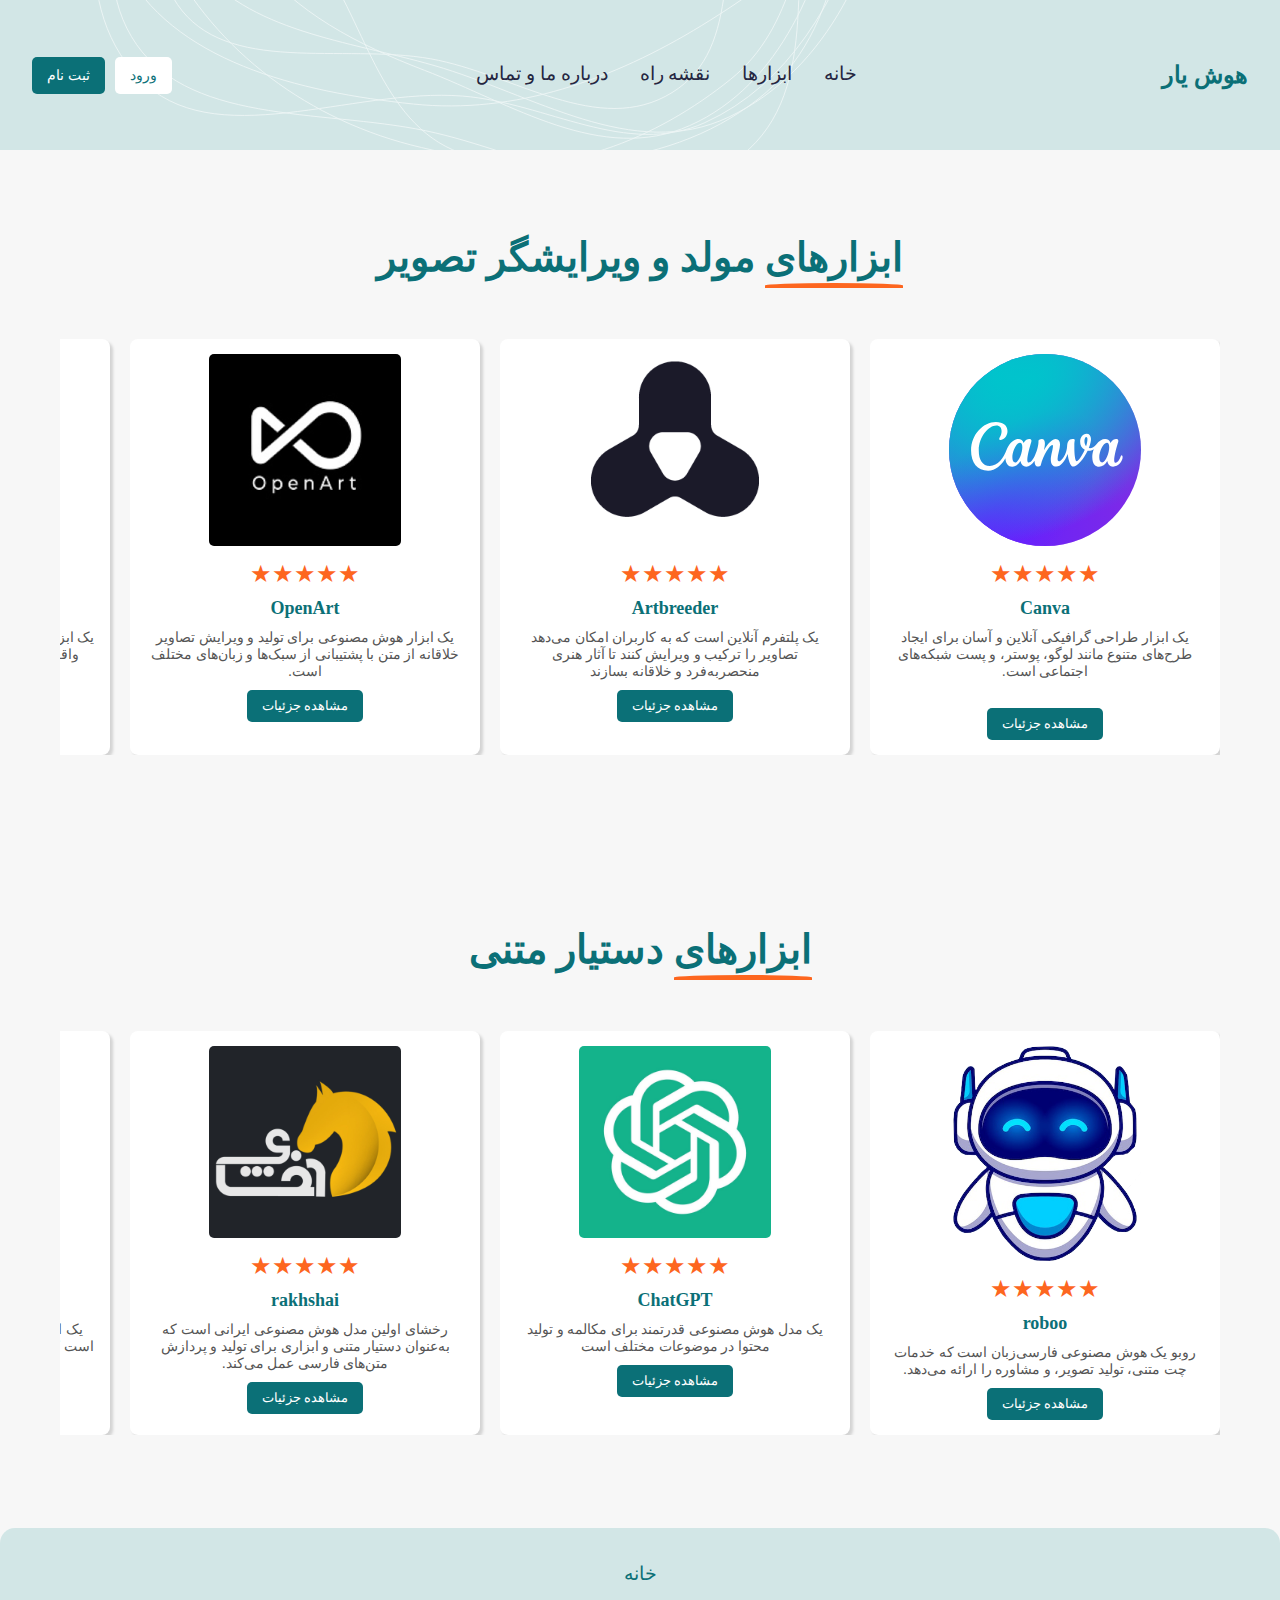
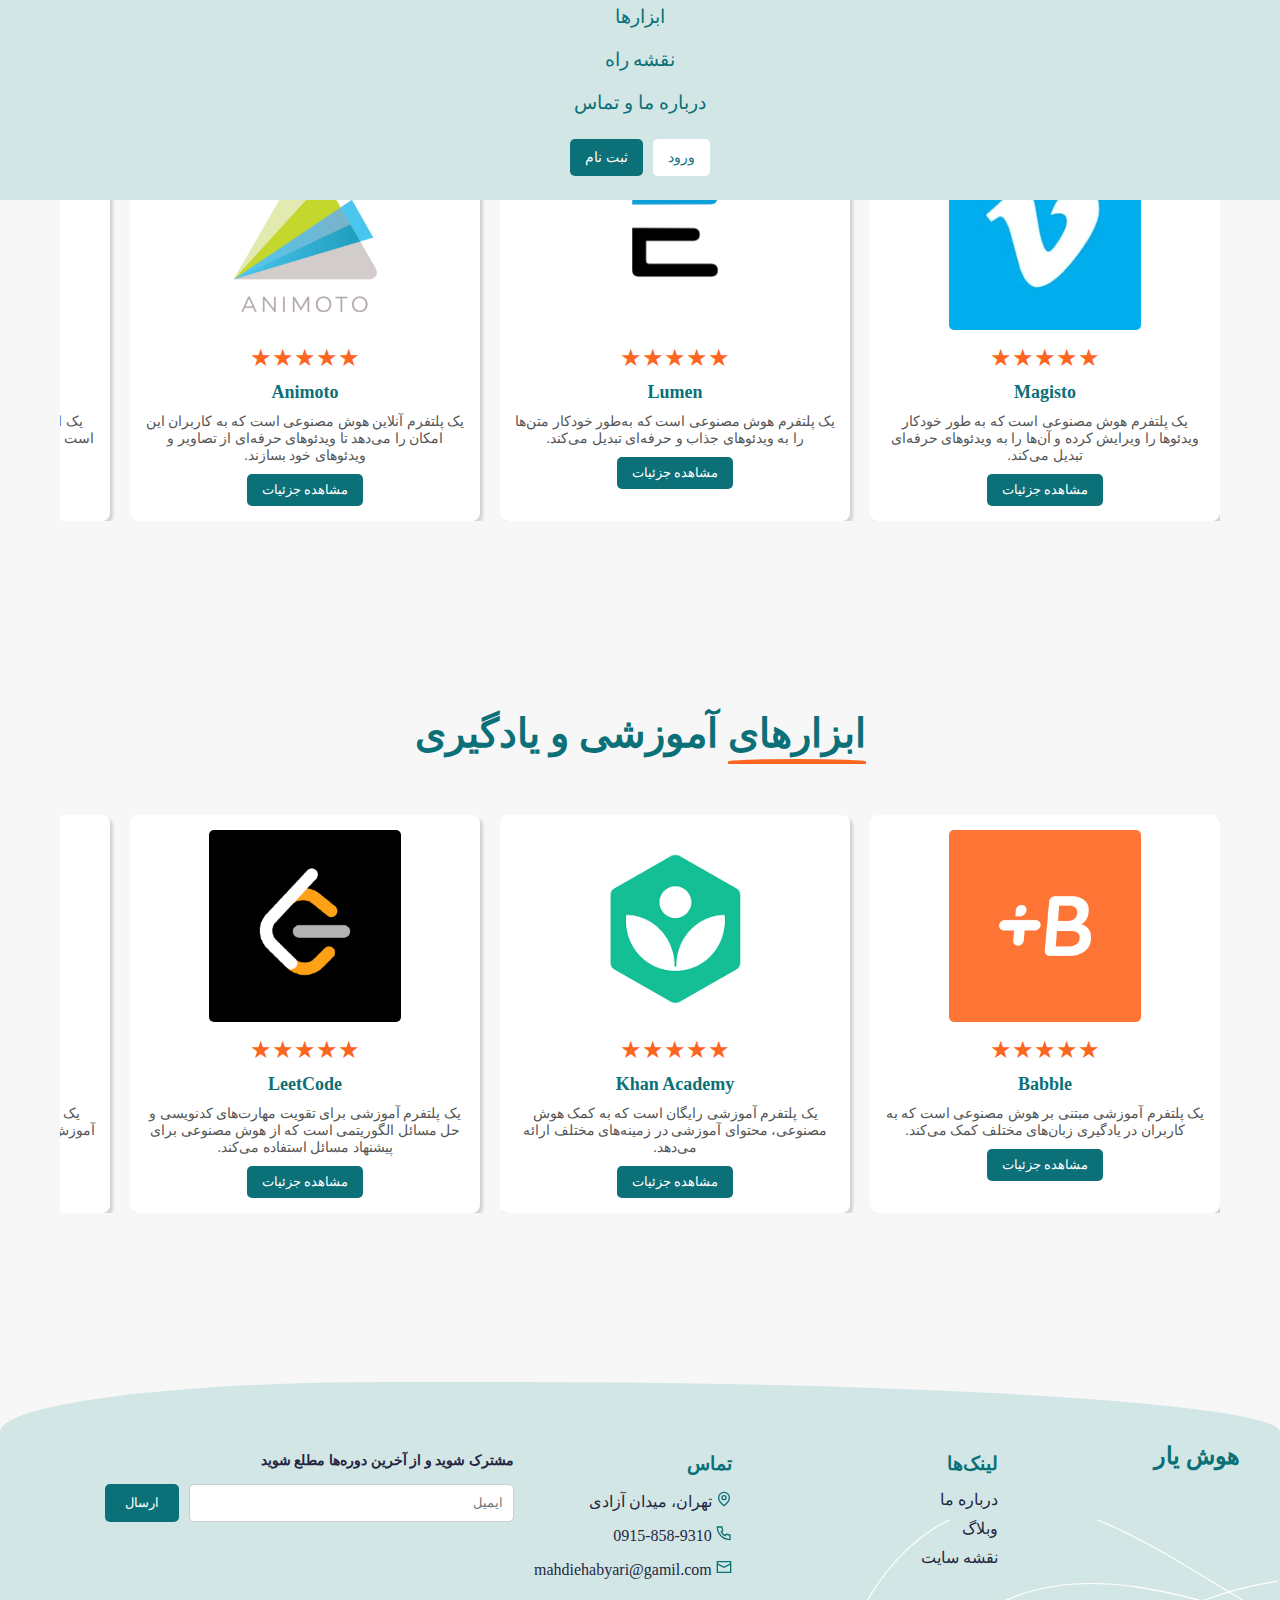
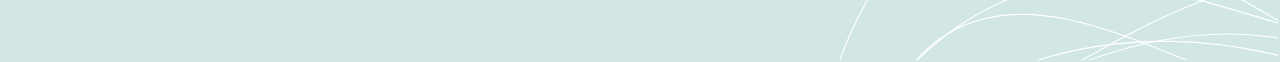
<file: Categories.html>
<!DOCTYPE html>
<html lang="en">
<head>
    <meta charset="UTF-8">
    <meta name="viewport" content="width=device-width, initial-scale=1.0">
    <link rel="stylesheet" href="css/Categories.css">
    <title>ابزارها </title>
    <style>
      
    </style>
</head>
<body dir="rtl">
  <!-- Header Section -->
  <header class="header">
    <!-- Logo Block -->
    <a class="header__logo" href="main.html">
        <h1>هوش یار</h1>
    </a>
    
    <!-- Hamburger Menu Button -->
    <button class="header__hamburger" id="hamburger">
        <span></span>
        <span></span>
        <span></span>
    </button>
    
    <!-- Navigation Links -->
    <nav class="header__navbar">
        <a class="header__link" href="index.html">خانه</a>
        <a class="header__link" href="Categories.html">ابزارها</a>
        <a class="header__link" href="roadmap.html">نقشه راه</a>
        <a class="header__link" href="#">درباره ما و تماس</a>
    </nav>

    <!-- Buttons for Login/Register -->
    <div class="header__buttons">
        <button class="button button--login">ورود</button>
        <button class="button button--register">ثبت نام</button>
    </div>
</header>

<!-- Overlay Background -->
<div class="overlay" id="overlay"></div>

<!-- Hamburger Menu for Small Devices -->
<div class="menu" id="menu">
    <a href="#">خانه</a>
    <a href="#">ابزارها</a>
    <a href="#">نقشه راه</a>
    <a href="#">درباره ما و تماس</a>

    <!-- Buttons inside menu -->
    <div class="buttons">
        <button class="button button--login">ورود</button>
        <button class="button button--register">ثبت نام</button>
    </div>
</div>

    <div class="featur">
        <div class="featur__header">
            <h2 class="section-title"><span class="highlight">ابزارهای</span> مولد و ویرایشگر تصویر</h2>
        </div>
    
        <!-- Cards Section -->
        <div class="featur__cards" id="toolsCards">
          <div class="featur__card" data-category="popular">
            <img src="./assets/img/tools/canva.svg" alt="Canva">
            <div class="featur__card-stars">
                &#9733;&#9733;&#9733;&#9733;&#9733; <!-- 5 ستاره یونیکد -->
              </div>
            <h3 class="featur__card-title">Canva</h3>
            <p class="featur__card-description"> یک ابزار طراحی گرافیکی آنلاین و آسان برای ایجاد طرح‌های متنوع مانند لوگو، پوستر، و پست شبکه‌های اجتماعی است.</p>
            <br>
            <button class="featur__card-button">مشاهده جزئیات</button>
          </div>
          <div class="featur__card" data-category="popular">
            <img src="./assets/img/tools/artbreeder.png" alt="Artbreeder">
            <div class="featur__card-stars">
                &#9733;&#9733;&#9733;&#9733;&#9733; <!-- 5 ستاره یونیکد -->
              </div>
            <h3 class="featur__card-title">Artbreeder</h3>
            <p class="featur__card-description">یک پلتفرم آنلاین است که به کاربران امکان می‌دهد تصاویر را ترکیب و ویرایش کنند تا آثار هنری منحصربه‌فرد و خلاقانه بسازند</p>
            <button class="featur__card-button">مشاهده جزئیات</button>
          </div>
          <div class="featur__card" data-category="latest">
            <img src="./assets/img/tools/openart.jpg" alt="OpenArt">
            <div class="featur__card-stars">
                &#9733;&#9733;&#9733;&#9733;&#9733; <!-- 5 ستاره یونیکد -->
              </div>
            <h3 class="featur__card-title">OpenArt </h3>
            <p class="featur__card-description">یک ابزار هوش مصنوعی برای تولید و ویرایش تصاویر خلاقانه از متن با پشتیبانی از سبک‌ها و زبان‌های مختلف است.</p>
            <button class="featur__card-button">مشاهده جزئیات</button>
          </div>
          <div class="featur__card" data-category="latest">
            <img src="./assets/img/tools/midjourny.png" alt="MidJourney">
            <div class="featur__card-stars">
                &#9733;&#9733;&#9733;&#9733;&#9733; <!-- 5 ستاره یونیکد -->
              </div>
            <h3 class="featur__card-title">MidJourney</h3>
            <p class="featur__card-description">یک ابزار هوش مصنوعی است که تصاویر هنری خلاقانه و واقعی را با استفاده از توضیحات متنی تولید می‌کند.</p>
            <button class="featur__card-button">مشاهده جزئیات</button>
          </div>
          <div class="featur__card" data-category="popular">
            <img src="./assets/img/tools/runwayml.jpg" alt="Runway Ml">
            <div class="featur__card-stars">
                &#9733;&#9733;&#9733;&#9733;&#9733; <!-- 5 ستاره یونیکد -->
              </div>
            <h3 class="featur__card-title">Ranway ML</h3>
            <p class="featur__card-description">یک پلتفرم هوش مصنوعی است که ابزارهای پیشرفته‌ای برای تولید و ویرایش محتوا با استفاده از مدل‌های یادگیری ماشین ارائه می‌دهد.</p>
            <button class="featur__card-button">مشاهده جزئیات</button>
          </div>
        </div>
      </div>
      

      
      <div class="featur" >
        <div class="featur__header">
            <h2 class="section-title"><span class="highlight">ابزارهای</span> دستیار متنی</h2>
        </div>

      <!-- Cards Section -->
      <div class="featur__cards" id="toolsCards">
        <div class="featur__card" data-category="popular">
          <img src="./assets/img/tools/roboo.png" alt="roboo">
          <div class="featur__card-stars">
              &#9733;&#9733;&#9733;&#9733;&#9733; <!-- 5 ستاره یونیکد -->
            </div>
          <h3 class="featur__card-title">roboo</h3>
          <p class="featur__card-description">روبو یک هوش مصنوعی فارسی‌زبان است که خدمات چت متنی، تولید تصویر، و مشاوره را ارائه می‌دهد.</p>
          
          <button class="featur__card-button">مشاهده جزئیات</button>
        </div>
        <div class="featur__card" data-category="popular">
          <img src="./assets/img/tools/chatgpt.jpg" alt="ChatGPT">
          <div class="featur__card-stars">
              &#9733;&#9733;&#9733;&#9733;&#9733; <!-- 5 ستاره یونیکد -->
            </div>
          <h3 class="featur__card-title">ChatGPT</h3>
          <p class="featur__card-description">یک مدل هوش مصنوعی قدرتمند برای مکالمه و تولید محتوا در موضوعات مختلف است</p>
          <button class="featur__card-button">مشاهده جزئیات</button>
        </div>
        <div class="featur__card" data-category="latest">
          <img src="./assets/img/tools/RakhshAI.jpg" alt="rakhshai">
          <div class="featur__card-stars">
              &#9733;&#9733;&#9733;&#9733;&#9733; <!-- 5 ستاره یونیکد -->
            </div>
          <h3 class="featur__card-title">rakhshai </h3>
          <p class="featur__card-description">رخشای اولین مدل هوش مصنوعی ایرانی است که به‌عنوان دستیار متنی و ابزاری برای تولید و پردازش متن‌های فارسی عمل می‌کند.</p>
          <button class="featur__card-button">مشاهده جزئیات</button>
        </div>
        <div class="featur__card" data-category="latest">
          <img src="./assets/img/tools/writesonic.jpg" alt="Writesonic">
          <div class="featur__card-stars">
              &#9733;&#9733;&#9733;&#9733;&#9733; <!-- 5 ستاره یونیکد -->
            </div>
          <h3 class="featur__card-title">Writesonic</h3>
          <p class="featur__card-description">یک ابزار هوش مصنوعی برای تولید محتوای نوشتاری است که به کاربران کمک می‌کند متنی خلاقانه، تبلیغاتی، و شبیه به متن انسان تولید کنند.</p>
          <button class="featur__card-button">مشاهده جزئیات</button>
        </div>
        <div class="featur__card" data-category="popular">
          <img src="./assets/img/tools/copyai.png" alt="Copy.ai">
          <div class="featur__card-stars">
              &#9733;&#9733;&#9733;&#9733;&#9733; <!-- 5 ستاره یونیکد -->
            </div>
          <h3 class="featur__card-title"> Copy.ai</h3>
          <p class="featur__card-description">یک پلتفرم هوش مصنوعی است که ابزارهای پیشرفته‌ای برای تولید و ویرایش محتوا با استفاده از مدل‌های یادگیری ماشین ارائه می‌دهد.</p>
          <button class="featur__card-button">مشاهده جزئیات</button>
        </div>
      </div>
    </div>



    <div class="featur" >
      <div class="featur__header">
          <h2 class="section-title"><span class="highlight">ابزارهای</span> مولد ویدیو و انیمیشن</h2>
      </div>

    <!-- Cards Section -->
    <div class="featur__cards" id="toolsCards">
      <div class="featur__card" data-category="popular">
        <img src="./assets/img/tools/magisto.avif" alt="Magisto ">
        <div class="featur__card-stars">
            &#9733;&#9733;&#9733;&#9733;&#9733; <!-- 5 ستاره یونیکد -->
          </div>
        <h3 class="featur__card-title">Magisto </h3>
        <p class="featur__card-description">یک پلتفرم هوش مصنوعی است که به طور خودکار ویدئوها را ویرایش کرده و آن‌ها را به ویدئوهای حرفه‌ای تبدیل می‌کند.</p>
        <button class="featur__card-button">مشاهده جزئیات</button>
      </div>
      <div class="featur__card" data-category="popular">
        <img src="./assets/img/tools/Lumen.png" alt="Lumen ">
        <div class="featur__card-stars">
            &#9733;&#9733;&#9733;&#9733;&#9733; <!-- 5 ستاره یونیکد -->
          </div>
        <h3 class="featur__card-title">Lumen </h3>
        <p class="featur__card-description">یک پلتفرم هوش مصنوعی است که به‌طور خودکار متن‌ها را به ویدئوهای جذاب و حرفه‌ای تبدیل می‌کند.</p>
        <button class="featur__card-button">مشاهده جزئیات</button>
      </div>
      <div class="featur__card" data-category="latest">
        <img src="./assets/img/tools/animato.png" alt="Animoto">
        <div class="featur__card-stars">
            &#9733;&#9733;&#9733;&#9733;&#9733; <!-- 5 ستاره یونیکد -->
          </div>
        <h3 class="featur__card-title">Animoto </h3>
        <p class="featur__card-description">یک پلتفرم آنلاین هوش مصنوعی است که به کاربران این امکان را می‌دهد تا ویدئوهای حرفه‌ای از تصاویر و ویدئوهای خود بسازند.</p>
        <button class="featur__card-button">مشاهده جزئیات</button>
      </div>
      <div class="featur__card" data-category="latest">
        <img src="./assets/img/tools/runwayml.jpg" alt="Runway ML">
        <div class="featur__card-stars">
            &#9733;&#9733;&#9733;&#9733;&#9733; <!-- 5 ستاره یونیکد -->
          </div>
        <h3 class="featur__card-title">Runway ML</h3>
        <p class="featur__card-description">یک ابزار هوش مصنوعی برای تولید محتوای نوشتاری است که به کاربران کمک می‌کند متنی خلاقانه، تبلیغاتی، و شبیه به متن انسان تولید کنند.</p>
        <button class="featur__card-button">مشاهده جزئیات</button>
      </div>
      
    </div>
  </div>


  <div class="featur" >
    <div class="featur__header">
        <h2 class="section-title"><span class="highlight">ابزارهای</span> آموزشی و یادگیری </h2>
    </div>

  <!-- Cards Section -->
  <div class="featur__cards" id="toolsCards">
    <div class="featur__card" data-category="popular">
      <img src="./assets/img/tools/babble.jpg" alt="Babble">
      <div class="featur__card-stars">
          &#9733;&#9733;&#9733;&#9733;&#9733; <!-- 5 ستاره یونیکد -->
        </div>
      <h3 class="featur__card-title">Babble</h3>
      <p class="featur__card-description">یک پلتفرم آموزشی مبتنی بر هوش مصنوعی است که به کاربران در یادگیری زبان‌های مختلف کمک می‌کند.</p>
      
      <button class="featur__card-button">مشاهده جزئیات</button>
    </div>
    <div class="featur__card" data-category="popular">
      <img src="./assets/img/tools/Khan Academy.png" alt="Khan Academy">
      <div class="featur__card-stars">
          &#9733;&#9733;&#9733;&#9733;&#9733; <!-- 5 ستاره یونیکد -->
        </div>
      <h3 class="featur__card-title">Khan Academy</h3>
      <p class="featur__card-description">یک پلتفرم آموزشی رایگان است که به کمک هوش مصنوعی، محتوای آموزشی در زمینه‌های مختلف ارائه می‌دهد.</p>
      <button class="featur__card-button">مشاهده جزئیات</button>
    </div>
    <div class="featur__card" data-category="latest">
      <img src="./assets/img/tools/LeetCode.png" alt="LeetCode">
      <div class="featur__card-stars">
          &#9733;&#9733;&#9733;&#9733;&#9733; <!-- 5 ستاره یونیکد -->
        </div>
      <h3 class="featur__card-title">LeetCode </h3>
      <p class="featur__card-description">یک پلتفرم آموزشی برای تقویت مهارت‌های کدنویسی و حل مسائل الگوریتمی است که از هوش مصنوعی برای پیشنهاد مسائل استفاده می‌کند.</p>
      <button class="featur__card-button">مشاهده جزئیات</button>
    </div>
    <div class="featur__card" data-category="latest">
      <img src="./assets/img/tools/Codecademy.png" alt="Codecademy">
      <div class="featur__card-stars">
          &#9733;&#9733;&#9733;&#9733;&#9733; <!-- 5 ستاره یونیکد -->
        </div>
      <h3 class="featur__card-title">Codecademy</h3>
      <p class="featur__card-description">یک پلتفرم آنلاین است که به کمک هوش مصنوعی و آموزش تعاملی، کدنویسی را به کاربران آموزش می‌دهد.</p>
      <button class="featur__card-button">مشاهده جزئیات</button>
    </div>
    <div class="featur__card" data-category="popular">
      <img src="./assets/img/tools/Memrise.png" alt="Memrise">
      <div class="featur__card-stars">
          &#9733;&#9733;&#9733;&#9733;&#9733; <!-- 5 ستاره یونیکد -->
        </div>
      <h3 class="featur__card-title">Memrise</h3>
      <p class="featur__card-description">یک پلتفرم آموزش زبان مبتنی بر هوش مصنوعی است که به کمک یادگیری تعاملی، زبان‌ها را به کاربران آموزش می‌دهد.</p>
      <button class="featur__card-button">مشاهده جزئیات</button>
    </div>
  </div>
</div>


<footer class="footer">
  <div class="footer__content">
      <!-- Logo Block -->
      <a class="footer__logo" href="main.html">
        <h1>هوش یار</h1>
      </a>
      <div class="footer__container">
          <div class="footer__section--links">
            <h3 class="footer__list-title">لینک‌ها</h3>
            <ul class="footer__list">
                <li class="footer__list-item"><a href="#" class="footer__list-link">درباره ما</a></li>
                <li class="footer__list-item"><a href="#" class="footer__list-link">وبلاگ</a></li>
                <li class="footer__list-item"><a href="#" class="footer__list-link">نقشه سایت</a></li>
            </ul>
        </div>

        <div class="footer__section--contact">
            <h3 class="footer__list-title">تماس</h3>
            <ul class="footer__contact-address footer__list">
              <li class="footer__list-item"><svg xmlns="http://www.w3.org/2000/svg" width="16" height="16" viewBox="0 0 24 24"><path fill="#0B7077" d="M12 3a7 7 0 0 0-7 7c0 2.862 1.782 5.623 3.738 7.762A26 26 0 0 0 12 20.758q.262-.201.615-.49a26 26 0 0 0 2.647-2.504C17.218 15.623 19 12.863 19 10a7 7 0 0 0-7-7m0 20.214l-.567-.39l-.003-.002l-.006-.005l-.02-.014l-.075-.053l-.27-.197a28 28 0 0 1-3.797-3.44C5.218 16.875 3 13.636 3 9.999a9 9 0 0 1 18 0c0 3.637-2.218 6.877-4.262 9.112a28 28 0 0 1-3.796 3.44a17 17 0 0 1-.345.251l-.021.014l-.006.005l-.002.001zM12 8a2 2 0 1 0 0 4a2 2 0 0 0 0-4m-4 2a4 4 0 1 1 8 0a4 4 0 0 1-8 0"/></svg>   تهران، میدان آزادی</li>
              <li class="footer__list-item"> <svg xmlns="http://www.w3.org/2000/svg" width="16" height="16" viewBox="0 0 24 24"><path fill="#0B7077" d="M1 2h8.58l1.487 6.69l-1.86 1.86a14.1 14.1 0 0 0 4.243 4.242l1.86-1.859L22 14.42V23h-1a19.9 19.9 0 0 1-10.85-3.196a20.1 20.1 0 0 1-5.954-5.954A19.9 19.9 0 0 1 1 3zm2.027 2a17.9 17.9 0 0 0 2.849 8.764a18.1 18.1 0 0 0 5.36 5.36A17.9 17.9 0 0 0 20 20.973v-4.949l-4.053-.9l-2.174 2.175l-.663-.377a16.07 16.07 0 0 1-6.032-6.032l-.377-.663l2.175-2.174L7.976 4z"/></svg>  0915-858-9310</li>
              <li class="footer__list-item"> <svg xmlns="http://www.w3.org/2000/svg" width="16" height="16" viewBox="0 0 24 24"><path fill="#0B7077" d="M1 3h22v18H1zm2 2v1.83l9 4.55l9-4.55V5zm18 4.07l-9 4.55l-9-4.55V19h18z"/></svg>  mahdiehabyari@gamil.com</li>
            </ul>
        </div>
      </div>
      <div class="footer__section--subscribe">
        <h3 class="footer__title">مشترک شوید و از آخرین دوره‌ها مطلع شوید</h3>
        <form>
            <input type="email" class="footer__input" placeholder="ایمیل">
            <button type="submit" class="footer__button">ارسال</button>
        </form>
    </div>
  </div>
  <div class="footer__background"></div>
</footer>
      
    <script src="js/Categories.js"></script>
</body>
</html>
</file>
<file: css/Categories.css>
/* ==========================================
   ROOT VARIABLES
   Define global color variables for consistency
========================================== */
:root {
  --background-color: #D2E6E6;
  --primary-color: #0B7077;
  --accent-color: #FD661F;
  --text: #252641;
}

/* ==========================================
 GLOBAL RESET
 Reset default browser styles and apply global styles
========================================== */
* {
  margin: 0;
  padding: 0;
  box-sizing: border-box;
  text-decoration: none;
  transition: 0.3s;
  font-family: Yekan Bakh FaNum;
}

body {
  overflow-x: hidden;
  margin: 0;
  padding: 0;
  width: 100%;
  background-color: #f7f7f7;
}

/* ==========================================
   HEADER SECTION
========================================== */
.header {
  background-color: var(--background-color);
  background-image: url('../assets/img/banner_2.svg');
  background-repeat: no-repeat;
  background-size: 80%;
  background-position: top left;
  height: 150px;
  display: flex;
  align-items: center;
  justify-content: space-between;
  padding: 1rem 2rem;
}

.header__logo h1 {
  font-size: 1.5rem;
  color: var(--primary-color);
}

/* ==========================================
 NAVIGATION MENU
========================================== */
.header__navbar {
  display: flex;
  gap: 2rem;
}

/* Navigation Links */
.header__link {
  color: var(--text);
  text-decoration: none;
  font-size: 1.2rem;
  position: relative;
  padding-bottom: 4px;
}

/* Underline effect on hover */
.header__link::after {
  content: "";
  position: absolute;
  bottom: 0;
  left: 0;
  width: 100%;
  height: 2px;
  background-color: var(--primary-color);
  transform: scaleX(0);
  transform-origin: bottom right;
  transition: transform 0.25s ease-out;
}

.header__link:hover::after {
  transform: scaleX(1);
  transform-origin: bottom left;
}

.header__link:hover {
  color: var(--primary-color);
}

/* ==========================================
 LOGIN / REGISTER BUTTONS
========================================== */
.header__buttons {
  display: flex;
  gap: 10px;
}

/* General Button Styling */
.button {
  padding: 10px 15px;
  border: none;
  border-radius: 5px;
  font-size: 0.9rem;
  cursor: pointer;
  transition: all 0.5s ease-in-out;
}

.button:hover {
  transform: scale(1.1);
  box-shadow: 0 6px 15px rgba(0, 0, 0, 0.1);
}

/* Login Button */
.button--login {
  background-color: #fff;
  color: var(--primary-color);
}

.button--login:hover {
  background-color: var(--primary-color);
  color: #fff;
}

/* Register Button */
.button--register {
  background-color: var(--primary-color);
  color: #fff;
}

.button--register:hover {
  background-color: #fff;
  color: var(--primary-color);
}

/* ==========================================
 HAMBURGER MENU BUTTON
========================================== */
.header__hamburger {
  display: none;
  flex-direction: column;
  cursor: pointer;
  background: none;
  border: none;
}

/* Hamburger Icon Bars */
.header__hamburger span {
  height: 3px;
  width: 30px;
  background-color: var(--primary-color);
  margin: 5px 0;
  border-radius: 5px;
  transition: 0.3s;
}

/* ==========================================
 BACKGROUND OVERLAY
 Dim background when menu is active
========================================== */
.overlay {
  position: fixed;
  top: 0;
  left: 0;
  width: 100%;
  height: 100%;
  background: rgba(0, 0, 0, 0.5);
  backdrop-filter: blur(5px);
  opacity: 0;
  visibility: hidden;
  transition: opacity 0.3s ease, visibility 0.3s ease;
  z-index: 100;
}

/* Show overlay when active */
.overlay.active {
  opacity: 1;
  visibility: visible;
}

/* ==========================================
 MOBILE MENU (BOTTOM SLIDE)
========================================== */
.menu {
  position: fixed;
  bottom: -100%;
  left: 0;
  width: 100%;
  background: var(--background-color);
  padding: 1.5rem 0;
  text-align: center;
  transition: bottom 0.4s ease-in-out;
  border-radius: 15px 15px 0 0;
  z-index: 1000;
}

/* Show Menu when Active */
.menu.active {
  bottom: 0;
}

/* Menu Links */
.menu a {
  display: block;
  font-size: 1.2rem;
  color: var(--primary-color);
  padding: 10px 0;
  text-decoration: none;
}

/* Buttons inside Menu */
.menu .buttons {
  display: flex;
  justify-content: center;
  gap: 10px;
  margin-top: 15px;
}

/* Hover Effect for Buttons */
.menu .button:hover {
  transform: scale(1.1);
  box-shadow: 0 6px 15px rgba(0, 0, 0, 0.1);
}

/* ==========================================
 HAMBURGER TO "X" TRANSITION
========================================== */
.header__hamburger.active span:nth-child(1) {
  transform: rotate(45deg) translate(5px, 5px);
}

.header__hamburger.active span:nth-child(2) {
  opacity: 0;
}

.header__hamburger.active span:nth-child(3) {
  transform: rotate(-45deg) translate(5px, -5px);
}

.featur {
    height: 500px;
    max-width: 1200px;
    margin: 0 auto;
    padding: 20px;
    text-align: center;
    margin-top: 5%;
    margin-bottom: 12rem;
  }
  
  .featur__header {
    margin-bottom: 5%;

    
  }
  
  .featur__header .section-title {
    color: var(--primary-color);
    display: inline-block;
    position: relative;
    font-size: 2.5rem;

  }

  .featur__header .section-title .highlight {
    position: relative;
    font-weight: bold;
}
.featur__header .section-title .highlight::after {
    content: "";
    position: absolute;
    bottom: -8px; /* فاصله خط از کلمه */
    left: 0;
    width: 100%; /* طول خط به اندازه طول کلمه "ابزارهای" */
    height: 5px; /* ضخامت خط */
    background-color: var(--accent-color); /* رنگ خط نارنجی */
    border-radius: 50% 50% 0 0; /* ایجاد انحنای منحنی */
}
  .featur__header h1 ::after{
    content: "";
    position: absolute;
    bottom: -8px; /* فاصله خط از متن */
    left: 0;
    width: 100%; /* طول خط به اندازه طول عنوان */
    height: 5px; /* ضخامت خط */
    background-color: var(--accent-color); /* رنگ خط نارنجی */
    border-radius: 10px; /* انحنای خط */
  }
  
  .featur__tabs {
    display: flex;
    justify-content: center;
    gap: 10px;
    margin-bottom: 20px;
  }
  
  .featur__tabs-button {
    padding: 5px 10px;
    border: none;
    background-color: #f1f1f1;
    border-radius: 5px;
    cursor: pointer;
    transition: 0.3s;
    
  }
  
  .featur__tabs-button--active {
    background-color: #0B7077;
    color: #fff;
  }
  
  .featur__cards {
    display: flex;
    gap: 20px;
    overflow-x: auto;
    width: 100%;
    scroll-snap-type: x mandatory;
    justify-content: flex-start;
    scrollbar-width: none; /* مخفی کردن اسکرول در فایرفاکس */
    
  }
  
  .featur__cards::-webkit-scrollbar {
    display: none; /* مخفی کردن اسکرول در مرورگرهای مبتنی بر وب‌کیت */
  }
  
  .featur__card {
    flex: 0 0 auto;
    width: 350px;
    box-shadow: 3px 3px 3px rgba(0, 0, 0, 0.15);
    background-color: #fff;
    border-radius: 8px;
    
    padding: 15px;
    text-align: center;
    scroll-snap-align: center;
    
  }
  
  .featur__card img {
    max-width: 60%;
    height: auto;
    border-radius: 5px;
  }
  
  .featur__card-title {
    color: #0B7077;
    font-size: 18px;
    margin: 10px 0;
  }
  
  .featur__card-description {
    font-size: 14px;
    color: #555;
    margin-bottom: 10px;
  }
  
  .featur__card-button {
    padding: 8px 15px;
    background-color: #0B7077;
    color: #fff;
    border: none;
    border-radius: 5px;
    cursor: pointer;
    transition: 0.3s;
  }
  
  .featur__card-button:hover {
    background-color: #FD661F;
  }

  .featur__card-stars {
    margin: 10px 0;
    font-size: 24px; /* افزایش سایز ستاره‌ها */
    color: #FD661F; /* رنگ ستاره‌ها */
}



/* *********************************************** */
.footer {
  background-color: var(--background-color);
  position: relative;
  overflow: hidden;
  padding: 60px 20px;
  border-top-left-radius: 30% 50px;
  border-top-right-radius: 60% 50px;
}

.footer__logo {
  flex: 1;
  text-align: right;
}

.footer__logo h1 {
  font-size: 1.5rem;
  color: var(--primary-color);
}

.footer__content {
  display: flex;
  justify-content: space-between;
  flex-wrap: wrap;
  max-width: 1200px;
  margin: 0 auto;
  color: var(--text);
}

.footer__section--subscribe {
  flex: 2;
  padding: 10px;
  min-width: 300px;
  color: var(--text);

}

.footer__title {
  font-size: 0.9rem;
  color: var(--text-color);
  margin-bottom: 15px;
}

.footer form {
  display: flex;
}

.footer__input {
  width: 70%;
  padding: 10px;
  border: 1px solid #ccc;
  border-radius: 5px;
}

.footer__button {
  padding: 10px 20px;
  margin-right: 10px;
  background-color: var(--primary-color);
  color: #fff;
  border: none;
  border-radius: 5px;
  cursor: pointer;
}

.footer__container {
  flex: 2;
  display: flex;
  justify-content: space-between;
  padding: 10px;
  min-width: 200px;
}

.footer__list-title {
  color: var(--primary-color);
  font-size: 1.2rem;
  margin-bottom: 15px;
}

.footer__list {
  list-style: none;
}

.footer__list-item {
  margin-bottom: 10px;
}

.footer__list-link {
  text-decoration: none;
  color: var(--text-color);
}

.footer__contact-address {
  color: var(--text-color);
  line-height: 1.5;
}

.footer__background {
  position: absolute;
  bottom: 2px;
  right: 2px;
  width: 50%;
  height: 50%;
  background: url('../assets/img/footer.svg') no-repeat center;
  background-size: cover;
  z-index: 0;
}







/* ==========================================
   RESPONSIVE STYLES
========================================== */
@media screen and (max-width: 768px) {
  /* Hide Navbar and Buttons on Small Screens */
  .header__navbar,
  .header__buttons {
      display: none;
  }

  /* Show Hamburger Button */
  .header__hamburger {
      display: flex;
  }

  /* Adjust header layout */
  .header {
      flex-wrap: wrap;
      height: 100px;
  }

  .header__logo h1 {
      font-size: 1rem;
  }

  .header__hamburger span {
      width: 20px;
      margin: 3px 0;
  }

  /* Navbar styling for mobile */
  .header__navbar {
      display: none;
      flex-direction: column;
      background-color: #fff;
      position: absolute;
      top: 100%;
      left: 0;
      width: 100%;
      box-shadow: 0 4px 6px rgba(0, 0, 0, 0.1);
  }

  .header__link {
      padding: 10px 20px;
      font-size: 1rem;
      border-bottom: 1px solid #f1f1f1;
      text-align: center;
  }


.footer__content {
  flex-direction: row;
  flex-wrap: wrap;
  justify-content: space-around;
}


.footer__container {
  flex: 1 1 90%;
  min-width: 200px;
  margin-bottom: 20px;
}

.footer__section--links,
.footer__section--contact {
  font-size: 0.8rem;
}

.footer__section--links h3,
.footer__section--contact h3 {
  font-size: 0.9rem;
}

.footer__logo {
  text-align: right;
  margin-bottom: 10px;
}

.footer__logo h1 {
  font-size: 1.2rem;
}

.footer form {
  flex-direction: row;
  align-items: center;
  /* justify-content: center; */
}

.footer__input {
  width: 70%;
  /* margin-bottom: 10px; */
}

.footer__button {
  width: 20%;
  margin-right: 5px;
  font-size: 0.7rem;
  text-align: center;
}

.footer__background {
  position: absolute;
  bottom: -5px;
  right: 0px;
  width: 50%;
  height: 50%;
}
}

@media screen and (max-width: 765px) {
.featur__header .section-title {
  font-size: 2.5rem;
}
}

/* Adjusting section-title for responsiveness */
@media (max-width: 768px) {
  .featur__header .section-title {
    font-size: 1.5rem;
  }
}
</file>
